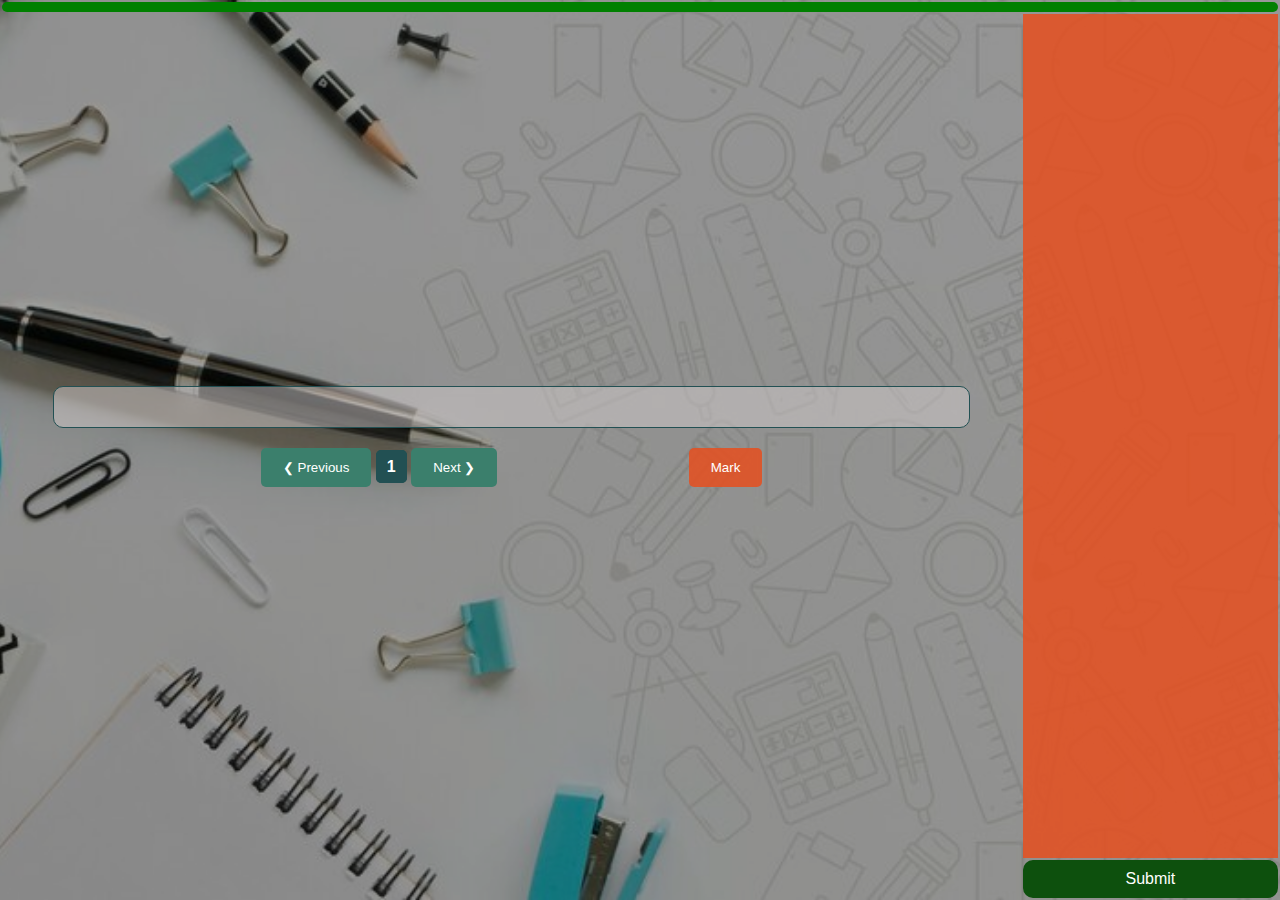
<file: pages/exam.html>
<!DOCTYPE html>
<html lang="en">

<head>
    <meta charset="UTF-8">
    <meta name="viewport" content="width=device-width, initial-scale=1.0">
    <title>Exam Page</title>
    <link rel="stylesheet" href="../styles/sign-in.css">
    <link rel="stylesheet" href="../styles/exam.css">
</head>

<body>
    <div class="container">
        <table>
        <tr>
            <td colspan="2" class="progress"> <div class="progress-fill" id="progressFill"></div></td>
        </tr>
        <tr>
            <div id="worng"><img src="../images/worng.png" alt=""></div>
            <td class="exam">
                <h2 id="ques"></h2> 
                <ul id="ans">
                </ul>
                <div class="buttons">
                    <button id="prevButton">❮ Previous</button>
                    <span class="pageNum" style="color:#7f7b99">1</span>
                    <button id="nextButton">Next ❯</button>
                    <button id="mark">Mark</button>
                </div>
            </td>
            <td class="mark">
                <ul class="markList">
                </ul>
            </td>
        </tr>
        <tr>
            <td colspan="2" class="submit " id="submitButton"> <button>Submit</button> </td>
        </tr>
    </table>
    </div>
    
    <script src="../scripts/jquery-3.7.1.min.js"></script>
    <script type="module" src="../scripts/exam.js"></script>
    
</body>

</html>
</file>
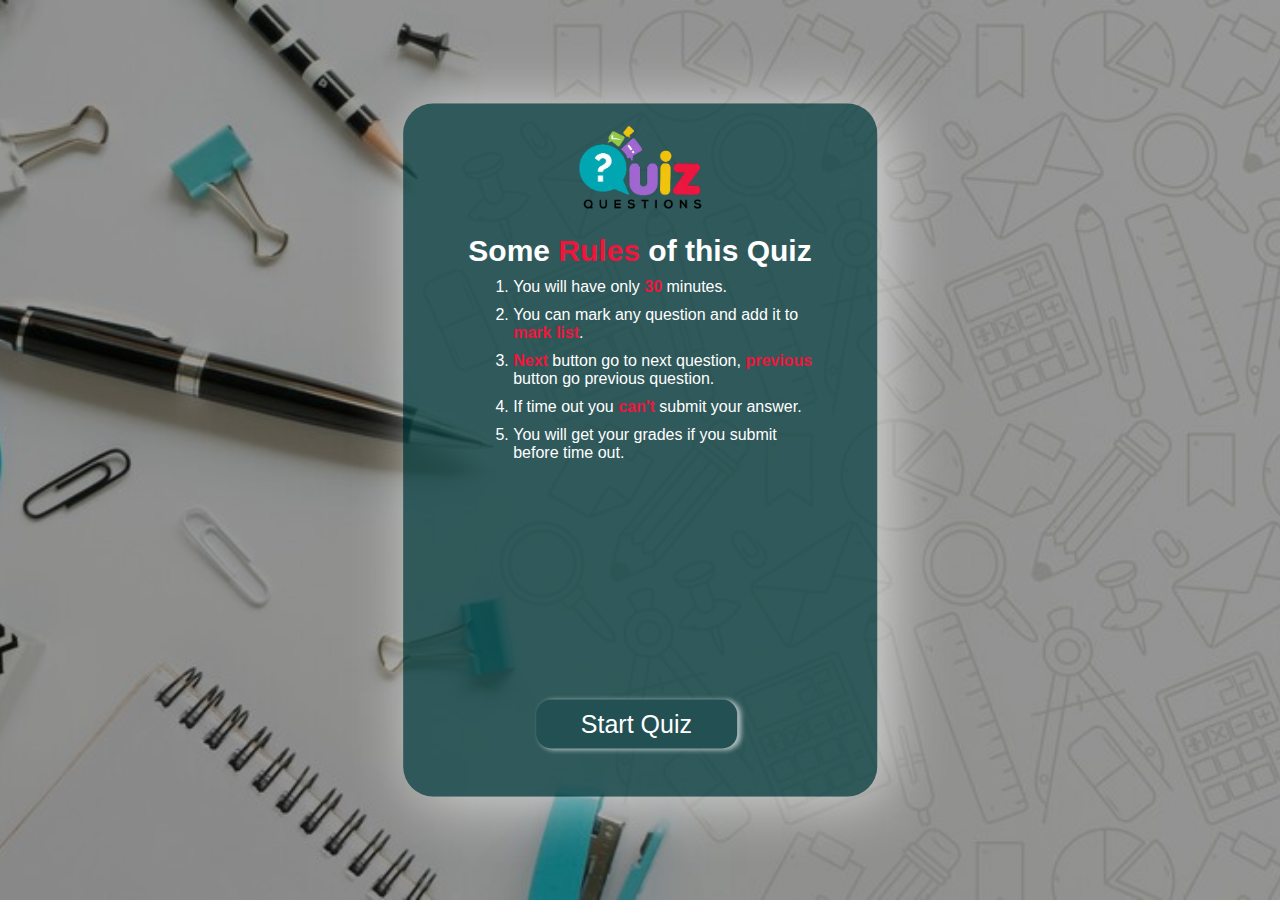
<file: pages/rules.html>
<!DOCTYPE html>
<html lang="en">
  <head>
    <meta charset="UTF-8" />
    <meta name="viewport" content="width=device-width, initial-scale=1.0" />
    <title>Rules Page</title>
    <link rel="stylesheet" href="../styles/sign-in.css" />
<link rel="stylesheet" href="../styles/rules.css">
  </head>

  <body>
    <div class="container">
      <div class="form-box Rules">
        <div class="logo">
          <img src="../images/quiz-logo.webp" alt="quiz" />
        </div>
        <br>
        <h2>Some <span> Rules </span> of this Quiz</h2>
        <div class="context">
          <ol>
            <li>You will have only <span> 30</span> minutes.</li>
            <li>
              You can mark any question and add it to <span> mark list</span>.
            </li>
            <li>
              <span>Next</span> button go to next question,
              <span>previous</span> button go 
              previous question.
            </li>
            <li>If time out you <span> can't </span>submit your answer.</li>
            <li>You will get your grades if you submit before time out.</li>
          </ol>
        </div>
        <br /><br />

        <input class="input" type="submit" value="Start Quiz" />
      </div>
    </div>
    <script src="../scripts/jquery-3.7.1.min.js"></script>
    <script>
     $(".input").click(function(){
        location.replace("exam.html")
     })
    </script>
  </body>
</html>
</file>
<file: styles/sign-in.css>
* {
  box-sizing: border-box;
  margin: 0;
  padding: 0;
  font-family: Arial, Helvetica, sans-serif;
}

:root {
  --button-color: #225053;
  --main-color: rgb(45, 72, 99);
}

a {
  text-decoration: none;
}

.container {
  width: 100%;
  height: 100vh;
  background-image: url("../images/sign-page.jpg");
  background-repeat: no-repeat;
  background-position: center;
  background-size: cover;
  position: relative;
  display: flex;
  align-items: center;
  justify-content: center;
}

.container::before {
  content: "";
  top: 0;
  left: 0;
  width: 100%;
  height: 100%;
  position: absolute;
  background-color: #00000061;
}

.sign-container,
.form-box {
  z-index: 9999;
  width: 37%;
  height: 62%;
  background-color: rgb(34 80 83 / 52%);
  position: absolute;
  top: 50%;
  left: 50%;
  transform: translate(-50%, -50%);
  border-radius: 30px;
  box-shadow: 10px 4px 61px #ffffffa3;
}
.txt,
.sign-text {
  width: 80%;
  margin: auto;
  text-align: center;
  font-size: 25px;
  color: white;
  text-transform: capitalize;
  cursor: pointer;
  margin-bottom: 25px;
    margin-top: 20px;
}

.logo {
  width: fit-content; 
  margin: auto;
  margin-top:20px;
}

.container .logo img {
  width: 130px;
}

.container a,
.container  form div {
  color: #f8f2f29c;
}

.container  a:hover {
  color: white;
}

.container form {
  display: grid;
  width: 90%;
  margin: auto;
  gap: 20px;
  position: relative;
}

.container  form input {
  padding: 10px;
  padding-left: 40px;
  border: none;
  border-radius: 19px;
  outline: none;
  position: relative;
}

.container  form svg {
  position: absolute;
  color: var(--button-color);
  z-index: 3;
}

.container .sign-container form svg.fa-envelope {
  top: 10px;
  left: 16px;
}

.container .sign-container form svg.fa-lock {
  top: 66px;
  left: 16px;
}

.container form div {
  text-transform: capitalize;
  margin-left: 15px;
  margin-top: -10px;
  cursor: pointer;
}

.container  input[type="submit"] {
  color: white;
  font-size: 25px;
  background-color: var(--button-color);
  padding: 10px 45px;
  width: fit-content;
  margin: auto;
  cursor: pointer;
  box-shadow: 3px 1px 5px #ffffffa3;
}

.container input[type="submit"]:hover {
  background-color: rgb(51, 115, 119);
  border: 1px solid white;
}

.container  form #newAcc:hover {
  color: white;
}

@media (max-width: 750px) {
  .sign-container {
    width: 98%;
    height: 80%;
  }
}
</file>
<file: styles/exam.css>
* {
    margin: 0;
    padding: 0;
    box-sizing: border-box;
    font-family: Arial, Helvetica, sans-serif;
}

:root {
    --markColor: #e54f1fdb;
    --ansColor: #225053;
}

.progress {
    height: 10px;
    background-color: #ddd;
    position: relative;
    overflow: hidden;
    border-radius: 10px;
}

.progress-fill {
    height: 100%;
    background-color: green;
    transition: width 1s ease-in-out;
}

table {
    width: 100%;
    height: 100vh;
    position: relative;
}
#worng {
    display: none;
    position: absolute;
    z-index: 3;
    width: 65px;
    right: 21%;
    top: 2%;
}

#worng img {
    width: 100%;
}
.exam {
    width: 80%;
    height: 100%;text-align: center;
    z-index: 999;
}

h2 {
    width: 90%;
    margin: auto;
    font-size: 35px;
    background-color: #d1cbcb83;
    color:var(--ansColor);
    bottom: 1px solid;
    padding:20px 0;
    border: 1px solid var(--ansColor);
    border-radius: 10px;
}

ul#ans {
    width: 50%;
    margin: 20px auto;
    list-style-type: none;
}

ul#ans li {
    background-color: var(--ansColor);
    padding: 25px;
    border: 1px solid white;
    position: relative;
    font-size: 20px;
    color: rgba(255, 255, 255, 0.938);
    border-radius: 10px;
}

ul#ans li:hover ,
.mark .markList li:hover{
    background-color: #548184;
}

input {
    position: absolute;
    right: 20px;
    width: 20px;
    height: 20px;
    border: none;
    border-radius: 5px;
    cursor: pointer;

}

.buttons {
    margin: auto;
    width: 59%;
}

.buttons button {
    padding: 10px 20px;
    border-radius: 5px;
    cursor: pointer;
    border: 2px solid transparent;
    color: white;
    background-color: #3b7f6c;
}

.buttons button:hover {
    background-color: #55a58f;
}

.buttons button:last-child {
    margin-left: 187px;
    background-color: var(--markColor);
}

.buttons button:last-child:hover {
    background-color: #ef6e21;
}

.pageNum {
    border: 1px solid var(--ansColor);
    padding: 7px 10px;
    font-weight: bold;
    color:white !important;
    background-color: var(--ansColor);
    border-radius: 5px;
}

.mark {
    background-color: var(--markColor);
    position: relative;
}

.mark .markList {
    position: absolute;
    top: 15px;
    left: 5%;
    list-style-type: none;
    width: 90%;
}

.mark .markList li {
    border: 1px solid white;
    background-color: var(--ansColor);
    color: white;
    padding: 10px;
    margin-bottom: 7px;
    cursor: pointer;
    border-radius: 11px;
}

.mark .markList li span {
    color: red;
    font-weight: bold;
}
.submit{
    direction: rtl;
}
.submit button {
    width: 20%;
    display: block;
    background-color: rgb(13, 80, 13);
    font-size: 16px;
    color: white;
    padding: 10px;
    cursor: pointer;
    border: none;
    border-radius: 10px;
}

.submit button:hover {
    background-color:green
}

.ShowBtn {
    visibility: hidden;
}
</file>
<file: styles/rules.css>
h2 {
    font-size: 30px ;
    text-align: center;
    color: #ffffff;

  }
  span {
    color: #ee163b;
    font-weight: bold;
  }

  ol li {
    margin-left: 110px;
    margin-top: 10px;
    color: #ffffff;
    font-size: 16px;
  }
  .context {
    max-width: 410px;
  }

  .Rules {
    background-color: rgb(4 64 66 / 69%);
    height:77% ;
  }
  .input {
    border-radius: 15px;
    border: none;
    background-color: rgb(42 114 118);
    position: absolute;
    bottom: 7%;
    left: 28%;
  }
  .input:hover {
    background-color: #137c08 !important;
  }
</file>
